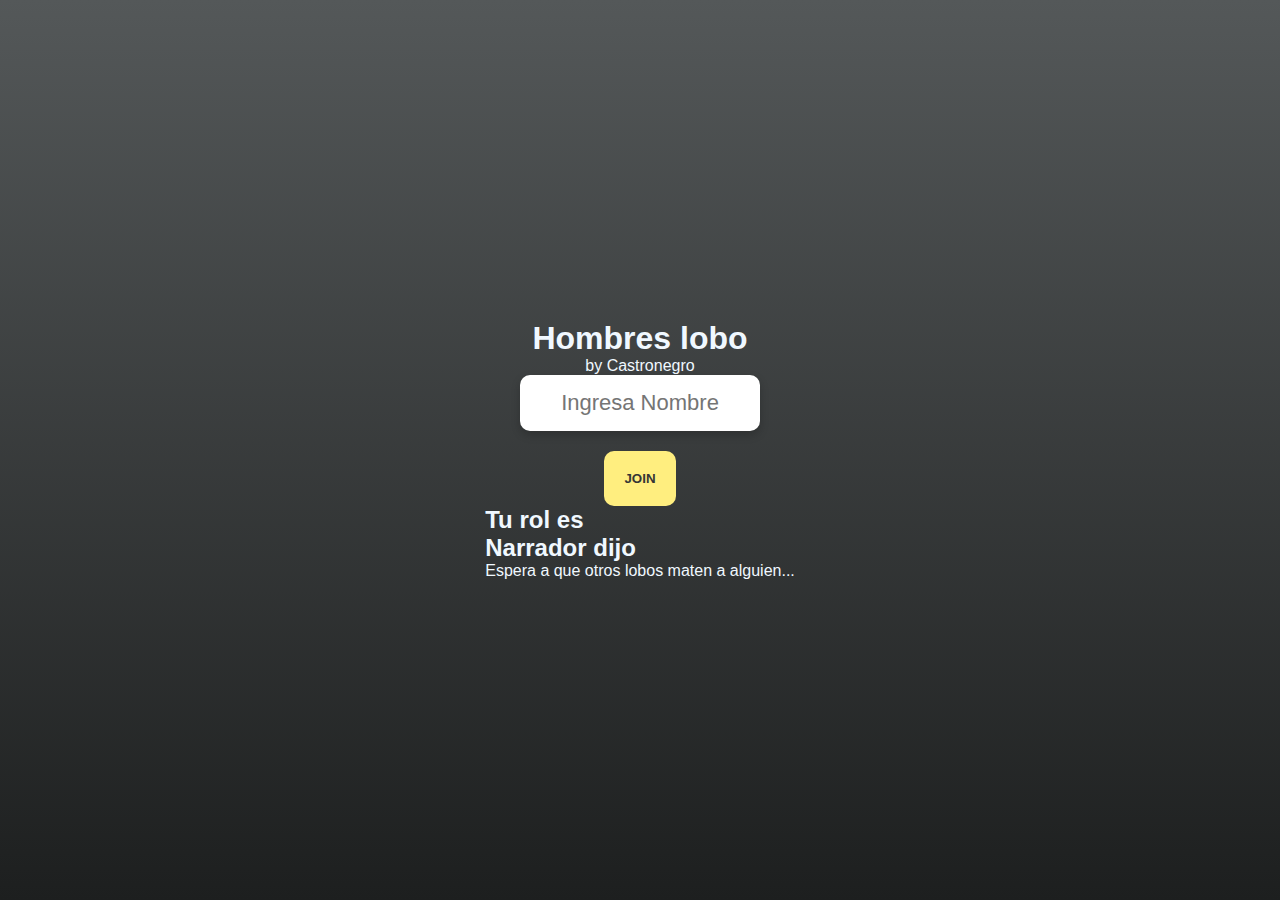
<file: player_app/index.html>
<!DOCTYPE html>
<html lang="en">

<head>
    <meta charset="UTF-8">
    <meta name="viewport" content="width=device-width, initial-scale=1.0">
    <title>Player | App</title>
    <link rel="stylesheet" href="styles.css">
    <link
        href="[data-uri]"
        rel="icon" type="image/x-icon">
</head>

<body>
    <h1>Hombres lobo</h1>
    <p>by Castronegro</p>

        <div id="register">
            <input type="text" id="nameInput" placeholder="Ingresa Nombre">
            <button id="joinBtn">JOIN</button>
        </div>

        <div id="startGame">
            <h1 id="namePlayer"></h1>

            <h2>Tu rol es</h2>
            <h2 id="role"></h2>

            <h2>Narrador dijo</h2>
            <h2 id="optionN"></h2>

            <p id="wait">Espera a que otros lobos maten a alguien...</p>
        </div>

    <script src="https://cdn.socket.io/4.8.1/socket.io.min.js"></script>
    <script src="index.js"></script>
</body>

</html>
</file>
<file: player_app/styles.css>
*{
    margin: 0;
    padding: 0;
    box-sizing: border-box;
}
body{
    background: linear-gradient(0deg, rgb(29, 31, 31) 0%, rgb(84, 88, 89) 100%);
    display: flex;
    justify-content: center;
    align-items: center;
    width: 100vw;
    height: 100vh;
    flex-direction: column;
    font-family: "Poppins", sans-serif;
    font-style: normal;
    color: aliceblue;
}

.title{
    font-size: 40px;
    margin-bottom: 40px;
}

.container{
    width: 70%;
    padding: 2%;
    height: 500px;
    background-color: rgb(38, 38, 38);
    box-shadow: inset 0px 0px 47px -15px rgba(0,0,0,0.75);
    color: aliceblue;
    display: flex;
    justify-content: center;
    align-items: center;
    flex-direction: column;
    border-radius: 10%;
}

#register{
    display: flex;
    justify-content: center;
    align-items: center;
    flex-direction: column;
    gap: 20px;
}


input{
    width: 80%; /* Ajusta el ancho */
    max-width: 300px; /* Para que no se haga demasiado grande en pantallas grandes */
    padding: 15px; /* Más espacio interno */
    font-size: 22px; /* Texto más grande */
    border-radius: 10px; /* Bordes redondeados */
    border: none;
    text-align: center; /* Centrar el texto */
    outline: none; /* Quita el borde azul en algunos navegadores */
    box-shadow: 0px 4px 10px rgba(0, 0, 0, 0.2); /* Sombra ligera */
}

#joinBtn{
    padding: 20px 20px 20px 20px ;
    font-weight: bolder;
    background-color: rgb(255, 238, 127);
    color: rgb(53, 53, 53);
    border: none;
    border-radius: 10px;
}


#start, #results{
    display: flex;
    justify-content: center;
    align-items: center;
    flex-direction: column;
    gap: 20px; 
}

#role{
    color: rgb(255, 238, 127);
    font-size: 25px;
}

#nickname{
    font-size: 35px;
}
</file>
